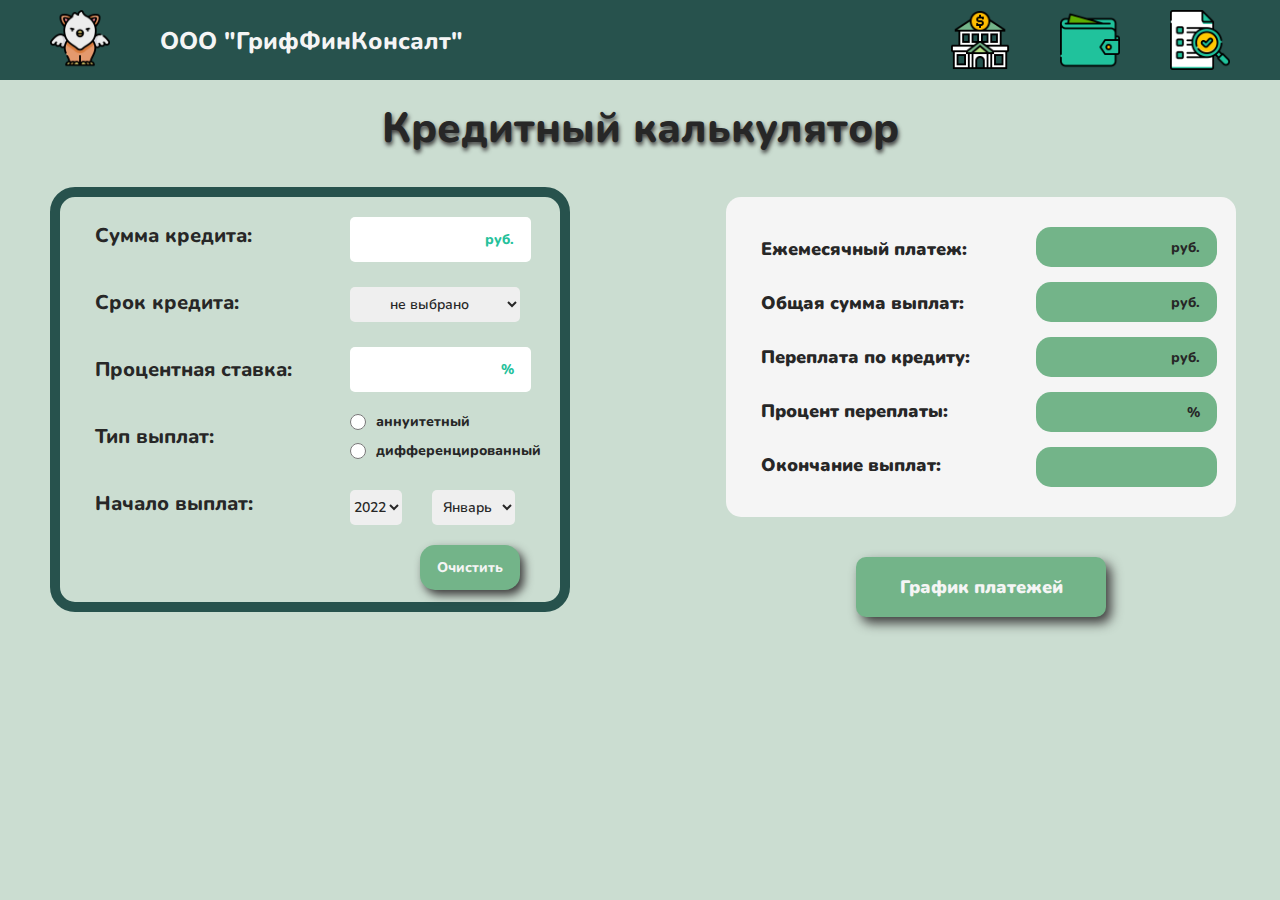
<file: main-page/index.html>
<!DOCTYPE html>
<html lang="en">
<head>
    <meta charset="UTF-8">
    <meta http-equiv="X-UA-Compatible" content="IE=edge">
    <meta name="viewport" content="width=device-width, initial-scale=1.0">
    <link rel="stylesheet" a href="./styles.css">
    <link href="https://fonts.googleapis.com/css2?family=Nunito:ital,wght@0,200;0,300;0,400;0,600;0,700;0,800;0,900;1,200;1,300;1,400;1,600;1,700;1,800;1,900&display=swap" rel="stylesheet">
    <link rel="shortcut icon" href="./assets-main/images/logo.png">
    <title>Кредитный калькулятор ООО"ГрифФинКонсалт"</title>
</head>
<body>
    <div class="header">
        <div class="header-logo">
                <a href="#"><img src="./assets-main/images/logo.png"></a>
                <p>ООО "ГрифФинКонсалт"</p>
        </div>
        <nav> 
            <div class=header-buttons>
                <a href="../bank-page/bank.html"><img src="./assets-main/icons/bank-header.png"></a>
            </div>
            <div class=header-buttons>
                <a href="#"><img src="./assets-main/icons/purse-header.png"></a>
            </div>
            <div class=header-buttons>
                <a href="#"><img src="./assets-main/icons/information-header.png"></a>
            </div>
        </nav>
    </div>
    <div class="wrapper-cc">
        <h1>Кредитный калькулятор</h1>
        <div class="cc-data-input">
            <div class="wrapper-cc-data">
                <div class="wrapper-cc-data-name">
                    <div class="wrapper-cc-data-name-sum">
                        <p>Сумма кредита:</p>
                    </div>
                    <div class="wrapper-cc-data-name-term">
                        <p>Срок кредита:</p>
                    </div>
                    <div class="wrapper-cc-data-name-rate">
                        <p>Процентная ставка:</p>
                    </div>
                    <div class="wrapper-cc-data-name-typePay">
                        <p>Тип выплат:</p>
                    </div>
                    <div class="wrapper-cc-data-name-startPay">
                        <p>Начало выплат:</p>
                    </div>
                </div>
                <div class="wrapper-cc-input">
                    <input class="sum-input-cc" type="text" placeholder="руб.">
                    <select class="list-input-cc">
                        <option value="none-content">не выбрано</option>
                        <option value="six-months">6 месяцев</option>
                        <option value="one-year">1 год</option>
                        <option value="1.5-year">1,5 года</option>
                        <option value="two-years">2 года</option>
                        <option value="2.5-years">2,5 года</option>
                        <option value="three-years">3 года</option>
                        <option value="3.5-years">3,5 года</option>
                        <option value="four-years">4 года</option>
                        <option value="4.5-years">4,5 года</option>
                        <option value="five-years">5 лет</option>
                        <option value="5.5-years">5,5 лет</option>
                        <option value="six-years">6 лет</option>
                        <option value="6.5-years">6,5 лет</option>
                        <option value="seven-years">7 лет</option>
                        <option value="ten-years">10 лет</option>
                    </select>
                    <input class="percent-input-cc" type="text" placeholder="%">
                    <div class="wrapper-cc-input-radio">
                        <div class="ann-input-radio-cc">
                            <input type="radio" id="TypePayChoice1"  name="type" value="payType1">
                            <label for="contactChoice2">аннуитетный</label>
                        </div>
                        <div class="dif-input-radio-cc">
                            <input type="radio" id="cypePayChoice2"  name="type" value="payType2"> 
                            <label for="contactChoice2">дифференцированный</label>
                        </div>
                    </div>  
                    <div class="start-pay-cc">
                            <div class="start-pay-cc-months">
                                <select>
                                    <option value="2022-year">2022</option>
                                    <option value="2023-year">2023</option>
                                    <option value="2024-year">2024</option>
                                    <option value="2025-year">2025</option>
                                    <option value="2026-year">2026</option>
                                    <option value="2027-year">2027</option>
                                    <option value="2028-year">2028</option>
                                    <option value="2029-year">2029</option>
                                    <option value="2030-year">2030</option>
                                    <option value="2031-year">2031</option>
                                    <option value="2032-year">2032</option>
                                </select>
                            </div>
                            <div class="start-pay-cc-years">
                                <select>
                                    <option value="2022-year">Январь</option>
                                    <option value="2023-year">Февраль</option>
                                    <option value="2024-year">Март</option>
                                    <option value="2025-year">Апрель</option>
                                    <option value="2026-year">Май</option>
                                    <option value="2027-year">Июнь</option>
                                    <option value="2028-year">Июль</option>
                                    <option value="2029-year">Август</option>
                                    <option value="2030-year">Сентябрь</option>
                                    <option value="2031-year">Октябрь</option>
                                    <option value="2032-year">Ноябрь</option>
                                    <option value="2032-year">Декабрь</option>
                                </select>
                            </div>                        
                    </div>
                    <div class="reset-info-input-cc">
                        <input type="reset" value="Очистить">
                    </div>
                </div>
            </div>
            <div class="calculation-results">
                <div class="calculation-results-button">
                    <div class="calculation-results-name">
                        <div class="results-name-months-pay">
                            <p>Ежемесячный платеж:</p>
                        </div>
                        <div class="results-name-sum">
                            <p>Общая сумма выплат:</p>
                        </div>
                        <div class="results-name-over-sum">
                            <p>Переплата по кредиту:</p>
                        </div>
                        <div class="results-name-precent-pay">
                            <p>Процент переплаты:</p>
                        </div>
                        <div class="results-name-pay-over">
                            <p>Окончание выплат:</p>
                        </div>
                    </div>
                    <div class="calculation-results-data">
                        <input type="text" readonly placeholder="руб.">
                        <input type="text" readonly placeholder="руб.">
                        <input type="text" readonly placeholder="руб.">
                        <input type="text" readonly placeholder="%">
                        <input type="text" readonly>
                    </div>
                </div>
                <div class="calculation-results-button-grafik-pay">
                    <button class="button-cc-grafik-pay">График платежей</button>
                </div>
            </div>     
        </div>
    </div>
</body>
</html>
</file>
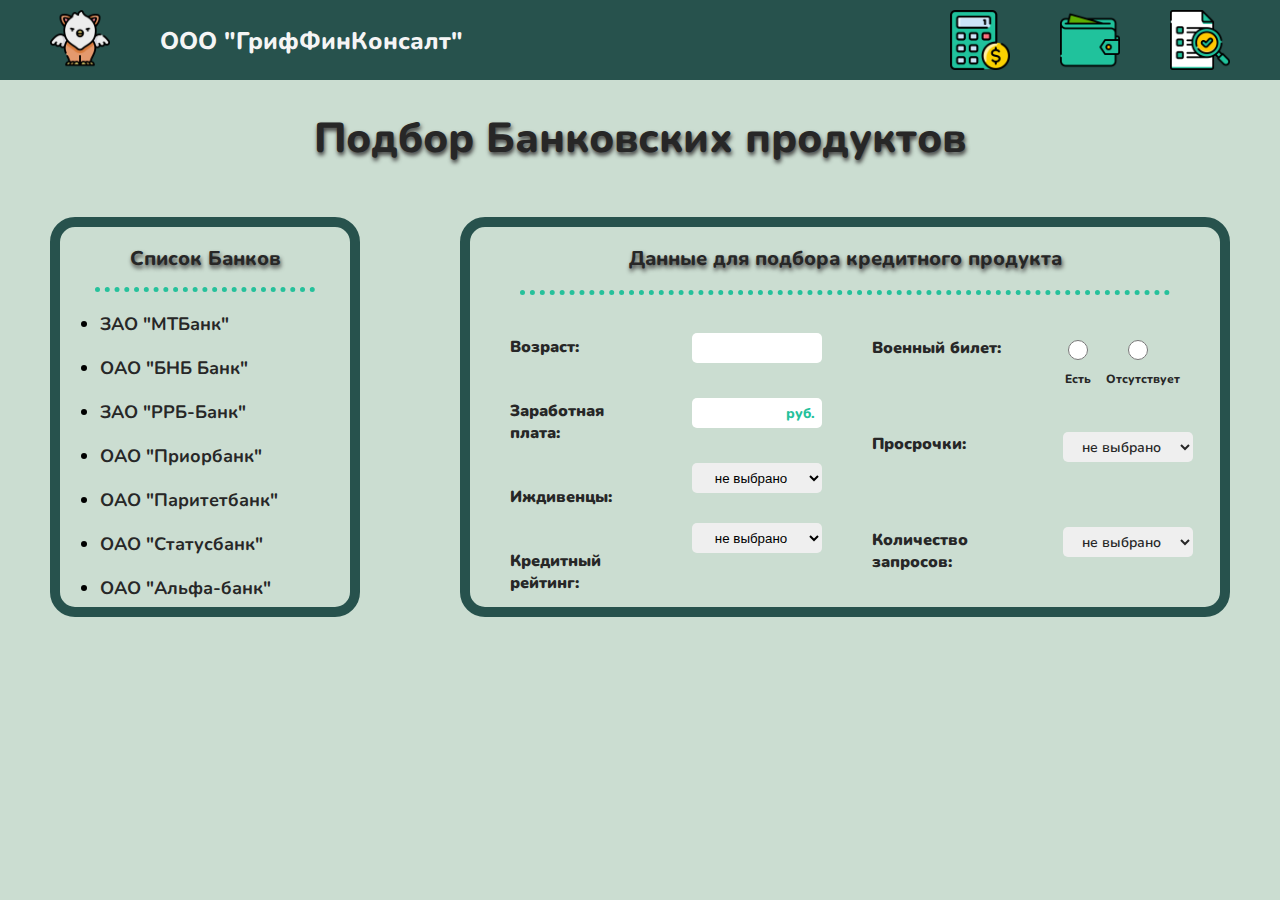
<file: bank-page/bank.html>
<!DOCTYPE html>
<html lang="en">

<head>
    <meta charset="UTF-8">
    <meta http-equiv="X-UA-Compatible" content="IE=edge">
    <meta name="viewport" content="width=device-width, initial-scale=1.0">
    <link rel="stylesheet" a href="../bank-page/styles_bank.css">
    <link
        href="https://fonts.googleapis.com/css2?family=Nunito:ital,wght@0,200;0,300;0,400;0,600;0,700;0,800;0,900;1,200;1,300;1,400;1,600;1,700;1,800;1,900&display=swap"
        rel="stylesheet">
    <link rel="shortcut icon" href="./assets-bank/images/logo.png" />
    <title>Кредитный калькулятор ООО"ГрифФинКонсалт"</title>
</head>

<body>
    <div class="header">
        <div class="header-logo">
            <a href="#"><img src="./assets-bank/images/logo.png"></a>
            <p>ООО "ГрифФинКонсалт"</p>
        </div>
        <nav>
            <div class=header-buttons>
                <a href="../main-page/index.html"><img src="./assets-bank/icons/calculator-header.png"></a>
            </div>
            <div class=header-buttons>
                <a href="#"><img src="./assets-bank/icons/purse-header.png"></a>
            </div>
            <div class=header-buttons>
                <a href="#"><img src="./assets-bank/icons/information-header.png"></a>
            </div>
        </nav>
    </div>
    <div class="wrapper-bank-selection">
        <h1>Подбор Банковских продуктов</h1>
        <div class="wrapper-bank-selection-position">
            <div class="bank-selection-list">
                <div class="wrapper-bank-selection-list">
                    <p>Список Банков</p>
                    <hr class="wrapper-bank-selection-hr-dotted">
                    <ul>
                        <li><a href="#">ЗАО "МТБанк"</a></li>
                        <li><a href="#">ОАО "БНБ Банк"</a></li>
                        <li><a href="#">ЗАО "РРБ-Банк"</a></li>
                        <li><a href="#">ОАО "Приорбанк"</a></li>
                        <li><a href="#">ОАО "Паритетбанк"</a></li>
                        <li><a href="#">ОАО "Статусбанк"</a></li>
                        <li><a href="#">ОАО "Альфа-банк"</a></li>
                        <li><a href="#">ОАО "Сбербанк"</a></li>
                        <li><a href="#">ОАО "Белгазпромбанк"</a></li>
                        <li><a href="#">ОАО "Банк БелВЭБ"</a></li>
                        <li><a href="#">ЗАО "Банк ВТБ"</a></li>
                        <li><a href="#">ОАО "Технобанк"</a></li>
                        <li><a href="#">ЗАО "БСБ Банк"</a></li>
                        <li><a href="#">ЗАО "Банк Решение"</a></li>
                        <li><a href="#">ЗАО "БТА Банк"</a></li>
                        <li><a href="#">ЗАО "Абсолютбанк"</a></li>
                        <li><a href="#">ОАО "Франсабанк"</a></li>
                        <li><a href="#">ЗАО "Цептер Банк"</a></li>
                        <li><a href="#">ОАО "АСБ Беларусбанк"</a></li>
                        <li><a href="#">ОАО "Банк Дабрабыт"</a></li>
                        <li><a href="#">ОАО "Белагропромбанк"</a></li>
                    </ul>
                </div>
            </div>
            <div class="bank-selection">
                <p class="bank-selection-caption">Данные для подбора кредитного продукта</p>
                <hr class="bank-selection-hr-dotted">
                <div class="bank-selection-block">
                    <div class="bank-selection-input-left"> 
                        <div class="bank-selection-input-left-name">
                            <p>Возраст:</p>
                            <p>Заработная плата:</p>
                            <p>Иждивенцы:</p>
                            <p>Кредитный рейтинг:</p>
                        </div>
                        <div class="bank-selection-input-left-input">
                            <input class="years-client-bank-selection" type="text">
                            <input class="sum-bank-selection" type="text" placeholder="руб.">
                            <select class="dependents-list-bank-selection">
                                <option value="none-content">не выбрано</option>
                                <option value="one">Один</option>
                                <option value="two">Два</option>
                                <option value="three">Три</option>
                                <option value="four">Четрые</option>
                                <option value="five">Пять и более</option>
                            </select>   
                            <select class="credit-class-list-bank-selection">
                                <option value="none-content">не выбрано</option>
                                <option value="f-class">F</option>
                                <option value="e-three">E3</option>
                                <option value="e-two">E2</option>
                                <option value="e-one">E1</option>
                                <option value="c-three">C3</option>
                                <option value="c-two">C2</option>
                                <option value="c-three">C3</option>
                                <option value="b-three">B3</option>
                                <option value="b-two">B2</option>
                                <option value="b-one">B1</option>
                                <option value="a-three">A3</option>
                                <option value="a-two">A2</option>
                                <option value="a-one">A1</option>
                            </select>   
                        </div>
                    </div>  
                    <div class="bank-selection-input-right">
                        <div class="bank-selection-input-right-text">
                            <p>Военный билет:</p>
                            <p>Просрочки:</p>
                            <p>Количество запросов:</p>
                        </div>
                        <div class="bank-selection-input-right-input">
                            <div class="army-input-radio">
                                <div class="radio-item1"><input type="radio" class="radio-army-yes" id="army_yes" name="type" value="army_yes"></div>
                                <div class="radio-item2"><label for="army_yes">Есть</label></div>
                                <div class="radio-item3"><input type="radio" class="radio-army-none" id="army_none" name="type" value="army_none"></div>
                                <div class="radio-item4"><label for="army_none">Отсутствует</label></div>
                            </div>                            
                            <select class="bank-selection-input-right-selection-delay">
                                <option value="none-content">не выбрано</option>
                                <option value="f-class">до 7 дней</option>
                                <option value="e-three">до 30 дней</option>
                                <option value="e-two">до 60 дней</option>
                                <option value="e-one">до 90 дней</option>
                                <option value="c-three">до 180 дней</option>
                                <option value="c-two">ИЛ (=> 180 дней)</option>
                            <select>
                            <select class="bank-selection-input-right-selection-requests">
                                <option value="none-content">не выбрано</option>
                                <option value="f-class">1</option>
                                <option value="e-three">2</option>
                                <option value="e-two">3</option>
                                <option value="e-one">4</option>
                                <option value="c-three">5 и более</option>
                            <select>
                        </div>
                    </div> 
                </div>
            </div>
        </div>
    </div>
</body>
</html>
</file>
<file: main-page/styles.css>
* {
  margin: 0;
  box-sizing: border-box;
}

.header {
  background-color: #27524D;
  height: 80px;
  display: flex;
  justify-content: space-between;
}

.header-logo {
  display: flex;
}
.header-logo img {
  margin-top: 10px;
  margin-left: 50px;
  max-width: 60px;
}
.header-logo p {
  color: whitesmoke;
  font-size: 24px;
  font-family: "Nunito", sans-serif;
  font-weight: 800;
  margin-top: 25px;
  margin-left: 50px;
}

.header-name {
  color: whitesmoke;
  font-size: 28px;
  font-family: "Nunito", sans-serif;
  font-weight: 800;
  margin-top: 20px;
}

nav {
  display: flex;
}

.header-buttons {
  margin-top: 10px;
  margin-right: 50px;
}
.header-buttons:hover {
  transform-origin: left top;
  margin-top: 1px;
  margin-left: 10px;
  transition: margin-left 130ms;
  transition: margin-top 130ms;
}
.header-buttons :last-child {
  margin-right: 0;
}
.header-buttons img {
  max-width: 60px;
}

body {
  background-color: #CBDDD1;
}

.wrapper-cc h1 {
  color: #272727;
  font-size: 42px;
  font-family: "Nunito", sans-serif;
  font-weight: 800;
  text-shadow: 1px 3px 4px #3D3C3C;
  text-align: center;
  padding-top: 20px;
}

.cc-data-input {
  display: flex;
  justify-content: space-between;
  margin-top: 30px;
  margin-left: 50px;
  border: 10px solid #27524D;
  border-radius: 25px;
  max-width: 520px;
  height: 425px;
}

.wrapper-cc-data {
  margin: 10px 35px;
  font-size: 20px;
  color: #272727;
  font-family: "Nunito", sans-serif;
  font-weight: 800;
  display: flex;
}

.wrapper-cc-data-name {
  margin-right: 20px;
}
.wrapper-cc-data-name div {
  margin-top: 15px;
  margin-bottom: 40px;
  width: 235px;
}
.wrapper-cc-data-name p {
  text-align: left;
}

input::placeholder {
  text-align: right;
  font-size: 14px;
  color: #25C19B;
  font-weight: 800;
  font-family: "Nunito", sans-serif;
  padding-right: 15px;
}

.wrapper-cc-input input {
  display: flex;
  flex-direction: column;
  max-width: 275px;
  height: 45px;
  border: none;
  border-radius: 5px;
}

.sum-input-cc {
  margin-top: 10px;
  margin-bottom: 25px;
}

.list-input-cc {
  margin-bottom: 25px;
  width: 170px;
  height: 35px;
  border: none;
  border-radius: 5px;
  color: #272727;
  font-family: "Nunito", sans-serif;
  font-weight: 600;
  font-size: 14px;
  text-align: center;
}

.percent-input-cc {
  margin-bottom: 10px;
}

.wrapper-cc-input-radio {
  display: flex;
  flex-direction: column;
}
.wrapper-cc-input-radio label {
  font-size: 14px;
  color: #272727;
  font-family: "Nunito", sans-serif;
  font-weight: 800;
}

.ann-input-radio-cc {
  display: flex;
  flex-direction: row;
}
.ann-input-radio-cc input {
  border-radius: 50%;
  width: 16px;
  height: 16px;
  margin-top: 12px;
  border: 2px solid #063831;
}
.ann-input-radio-cc label {
  margin-top: 10px;
  margin-left: 10px;
}

.dif-input-radio-cc {
  display: flex;
  flex-direction: row;
  margin-bottom: 10px;
}
.dif-input-radio-cc input {
  border-radius: 50%;
  width: 16px;
  height: 16px;
  margin-top: 12px;
}
.dif-input-radio-cc label {
  margin-top: 10px;
  margin-left: 10px;
}

.start-pay-cc {
  display: flex;
  margin-top: 20px;
}

.start-pay-cc-months {
  max-width: 90px;
  margin-right: 5px;
}
.start-pay-cc-months select {
  height: 35px;
  border: none;
  border-radius: 5px;
  color: #272727;
  font-family: "Nunito", sans-serif;
  font-weight: 600;
  font-size: 14px;
  text-align: center;
}

.start-pay-cc-years {
  max-width: 90px;
  margin-left: 25px;
}
.start-pay-cc-years select {
  height: 35px;
  border: none;
  border-radius: 5px;
  color: #272727;
  font-family: "Nunito", sans-serif;
  font-weight: 600;
  font-size: 14px;
  text-align: center;
}

.reset-info-input-cc {
  width: 100px;
  height: 45px;
  background-color: #73B489;
  border-radius: 15px;
  margin-top: 20px;
  margin-left: 70px;
  box-shadow: 4px 5px 10px #3D3C3C;
}
.reset-info-input-cc input {
  color: whitesmoke;
  font-size: 14px;
  font-family: "Nunito", sans-serif;
  font-weight: 800;
  padding: 12px 17px;
  outline: none;
  border: 0;
  background: transparent;
}

.calculation-results {
  display: flex;
  flex-direction: column;
  background-color: whitesmoke;
  max-width: 510px;
  height: 320px;
  border-radius: 15px;
  margin-left: 150px;
  margin-right: 50px;
}

.calculation-results-button {
  display: flex;
}

.calculation-results-name {
  padding-top: 40px;
  padding-left: 35px;
}
.calculation-results-name div {
  margin-bottom: 30px;
  width: 275px;
}
.calculation-results-name p {
  font-size: 18px;
  color: #272727;
  font-family: "Nunito", sans-serif;
  font-weight: 900;
}

.calculation-results-data {
  padding-top: 30px;
}
.calculation-results-data ::placeholder {
  color: #272727;
}
.calculation-results-data input {
  max-width: 195px;
  height: 40px;
  margin-bottom: 15px;
  margin-right: 50px;
  background-color: #73B489;
  border-radius: 15px;
  border: none;
}

.calculation-results-button-grafik-pay {
  margin-top: 50px;
  margin-left: 130px;
}

.button-cc-grafik-pay {
  border: none;
  box-shadow: 5px 6px 12px #3D3C3C;
  background-color: #73B489;
  width: 250px;
  height: 60px;
  border-radius: 10px;
  color: whitesmoke;
  font-size: 18px;
  font-family: "Nunito", sans-serif;
  font-weight: 900;
}

/*# sourceMappingURL=styles.css.map */
</file>
<file: bank-page/styles_bank.css>
* {
  margin: 0;
  box-sizing: border-box;
}

.header {
  background-color: #27524D;
  height: 80px;
  display: flex;
  justify-content: space-between;
}

.header-logo {
  display: flex;
}

.header-logo img {
  margin-top: 10px;
  margin-left: 50px;
  max-width: 60px;
}
.header-logo p {
  color: whitesmoke;
  font-size: 24px;
  font-family: "Nunito", sans-serif;
  font-weight: 800;
  margin-top: 25px;
  margin-left: 50px;
}

.header-name {
  color: whitesmoke;
  font-size: 28px;
  font-family: "Nunito", sans-serif;
  font-weight: 800;
  margin-top: 20px;
}

nav {
  display: flex;
}

.header-buttons {
  margin-top: 10px;
  margin-right: 50px;
}

.header-buttons:hover {
  transform-origin: left top;
  margin-top: 1px;
  margin-left: 10px;
  transition: margin-left 130ms;
  transition: margin-top 130ms;
}

.header-buttons :last-child {
  margin-right: 0;
}

.header-buttons img {
  max-width: 60px;
}

body {
  background-color: #CBDDD1;
}

.wrapper-bank-selection-position {
  display: flex;
  flex-direction: space-between;
}

.wrapper-bank-selection h1 {
  color: #272727;
  font-size: 42px;
  font-family: "Nunito", sans-serif;
  font-weight: 800;
  text-shadow: 1px 3px 4px #3D3C3C;
  text-align: center;
  padding-top: 30px;
}

.wrapper-bank-selection-list {
  max-width: 330px;
  height: 400px;
  border: 10px solid #27524D;
  border-radius: 25px;
  margin-left: 50px;
  margin-top: 50px;
  overflow: scroll;
  overflow-x: hidden;
}

.wrapper-bank-selection-list p {
  text-align: center;
  padding-top: 18px;
  color: #272727;
  font-size: 20px;
  font-family: "Nunito", sans-serif;
  font-weight: 800;
  text-shadow: 1px 3px 4px #3D3C3C;
}

.wrapper-bank-selection-list li {
  width: 250px;
  margin-top: 20px;
  font-size: 18px;
  font-family: "Nunito", sans-serif;
  font-weight: 700;
}

.wrapper-bank-selection-list a {
  text-decoration: none;
  color: #272727;
}

.wrapper-bank-selection-list a:hover {
  color: #272727;
  text-shadow: 1px 1px #3D3C3C;
  font-weight: 800;
  cursor: pointer;
}

::-webkit-scrollbar {
  width: 1px;
  scrollbar-width: thin;
  background: transparent;
}

.wrapper-bank-selection-hr-dotted {
  width: 220px;
  border: none;
  border-top: 5px dotted #25C19B;
  margin: 0 auto;
  margin-top: 15px;
}

.bank-selection {
  margin-top: 50px;
  margin-left: 100px;
  margin-right: 50px;
  height: 400px;
  border: 10px solid #27524D;
  border-radius: 25px;
}

.bank-selection-block {
  display: flex;
}

.bank-selection-caption {
  text-align: center;
  color: #272727;
  font-size: 20px;
  font-family: "Nunito", sans-serif;
  font-weight: 800;
  text-shadow: 1px 3px 4px #3D3C3C;
  padding: 18px 60px;
}

.bank-selection-hr-dotted {
  max-width: 650px;
  border: none;
  border-top: 5px dotted #25C19B;
  margin: 0 auto 20px;
}

.bank-selection-input-left {
  display: flex;
  margin-right: 30px;
}

.bank-selection-input-left-name p {
  text-align: left;
  color: #272727;
  font-size: 16px;
  font-family: "Nunito", sans-serif;
  font-weight: 900;
  text-shadow: none;
  padding: 21px 40px;
}

.bank-selection-input-left-input {
  display: flex;
  flex-direction: column;
}

.bank-selection-input-left-input ::placeholder {
  text-align: right;
  padding-right: 5px;
  font-size: 14px;
  color: #25C19B;
  font-weight: 800;
  font-family: "Nunito", sans-serif;
}

.bank-selection-input-left-input input {
  margin-bottom: 35px;
  max-width: 130px;
  height: 30px;
  border: none;
  border-radius: 5px;
}

.bank-selection-input-left-input input:first-child {
  margin-top: 18px;
}

.bank-selection-input-left-input select {
  max-width: 130px;
  height: 30px;
  border: none;
  border-radius: 5px;
  text-align: center;
  margin-bottom: 30px;
}

.bank-selection-input-right {
  display: flex;
  justify-content: space-between;
}

.bank-selection-input-right-text {
  display: flex;
  flex-direction: column;
}

.bank-selection-input-right-text p {
  text-align: left;
  color: #272727;
  font-size: 16px;
  font-family: "Nunito", sans-serif;
  font-weight: 900;
  text-shadow: none;
  padding: 22px 20px;
  margin-bottom: 30px;
}

.bank-selection-input-right-input {
  display: flex;
  flex-direction: column;
  padding-right: 20px;
  padding-top: 20px;
}

.bank-selection-input-right-input input {
  max-width: 130px;
  height: 30px;
  border: none;
  border-radius: 5px;
}

.bank-selection-input-right-input select{
  margin: 0 auto;
  width: 130px;
  height: 30px;
  border: none;
  border-radius: 5px;
  text-align: center;
  margin-bottom: 65px;
  color: #272727;
  font-family: "Nunito", sans-serif;
  font-weight: 600;
  font-size: 14px;
}

.bank-selection-input-right-input :last-child {
  margin-bottom: 0;
}

.army-input-radio {
  display: grid;
  text-align: center;
  padding-right: 20px;
  column-gap: 5px;
  margin-bottom: 45px;
  grid-template-columns: 0.5fr 0.5fr;
  grid-template-areas: "a  c " "b  d ";
}

.army-input-radio label {
  margin-left: 10px;
  font-size: 12px;
  color: #272727;
  font-family: "Nunito", sans-serif;
  font-weight: 800;
}

.radio-item1 {
  grid-area: a;
}

.radio-item2 {
  grid-area: b;
}

.radio-item3 {
  grid-area: c;
}

.radio-item4 {
  grid-area: d;
}

.radio-army-yes {
  width: 20px;
  margin-left: 10px;
}

.radio-army-none {
  width: 20px;
}

/*# sourceMappingURL=styles_bank.css.map */
</file>
